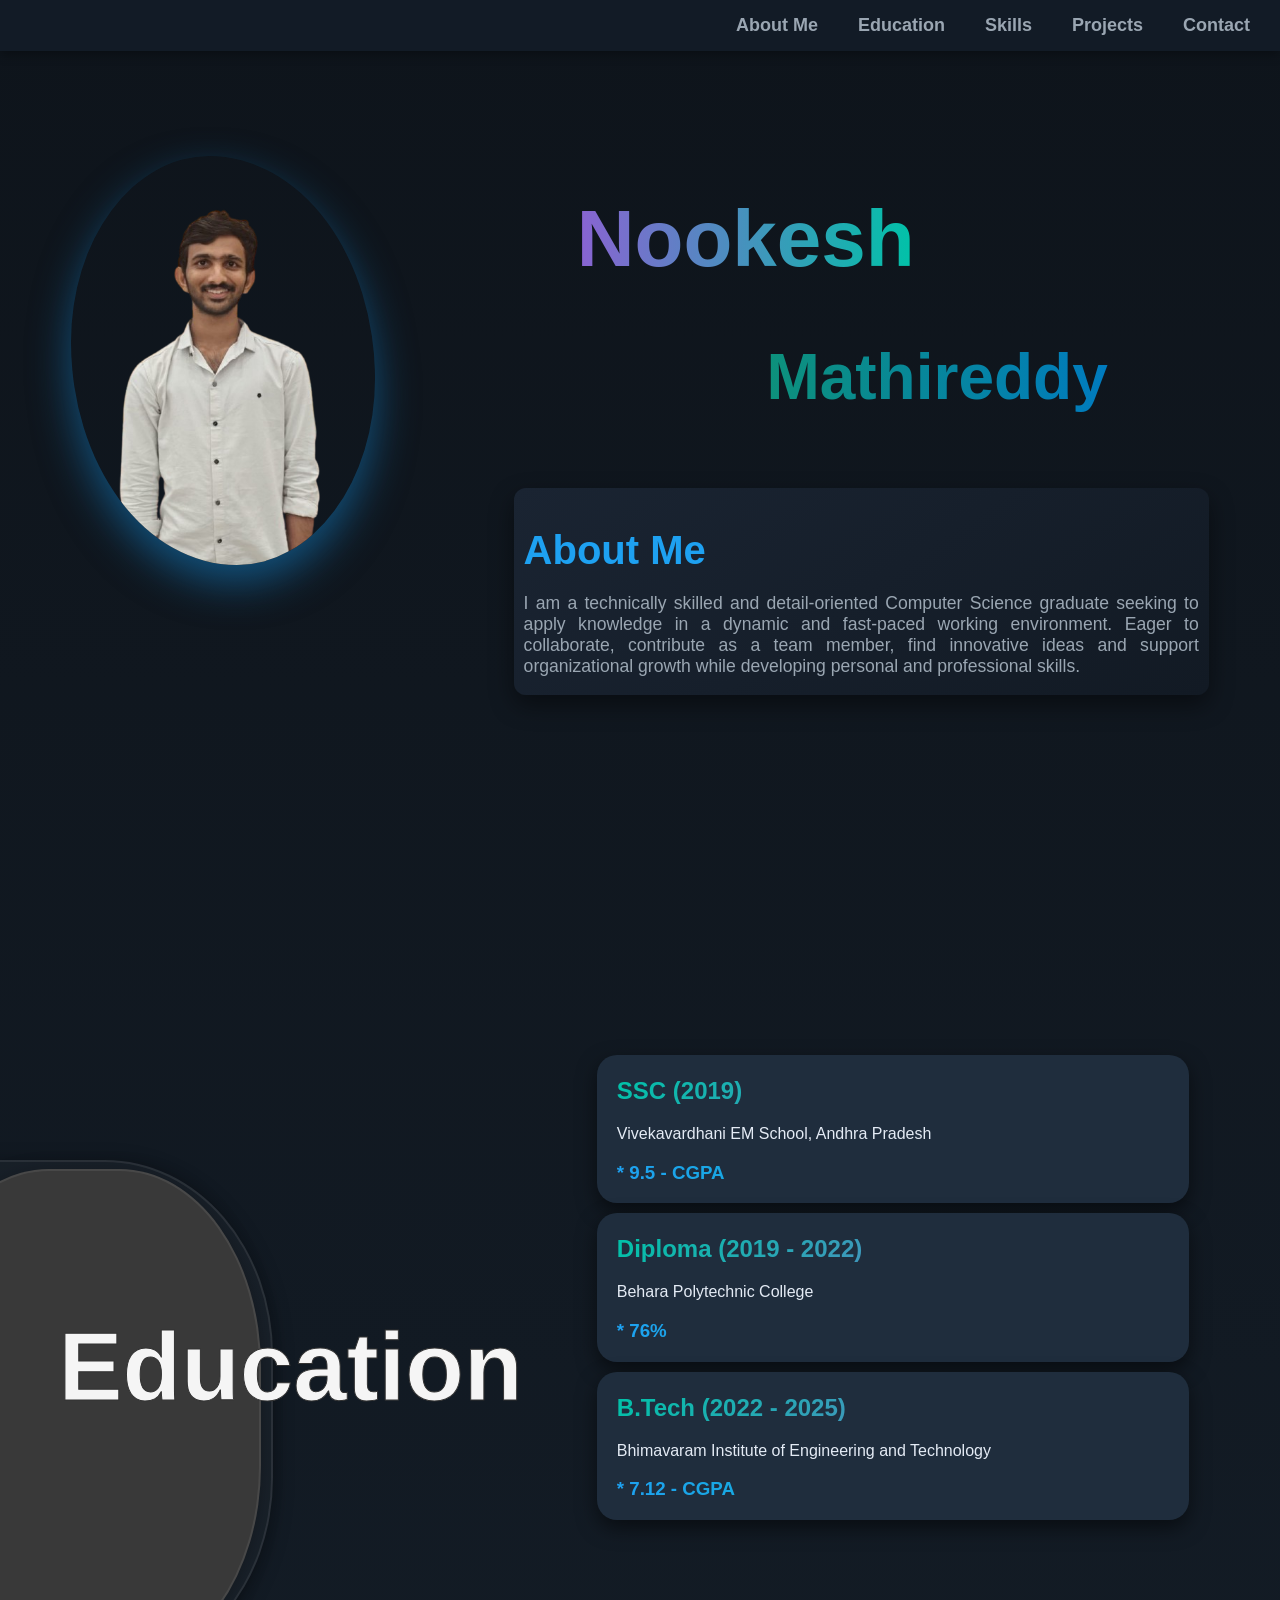
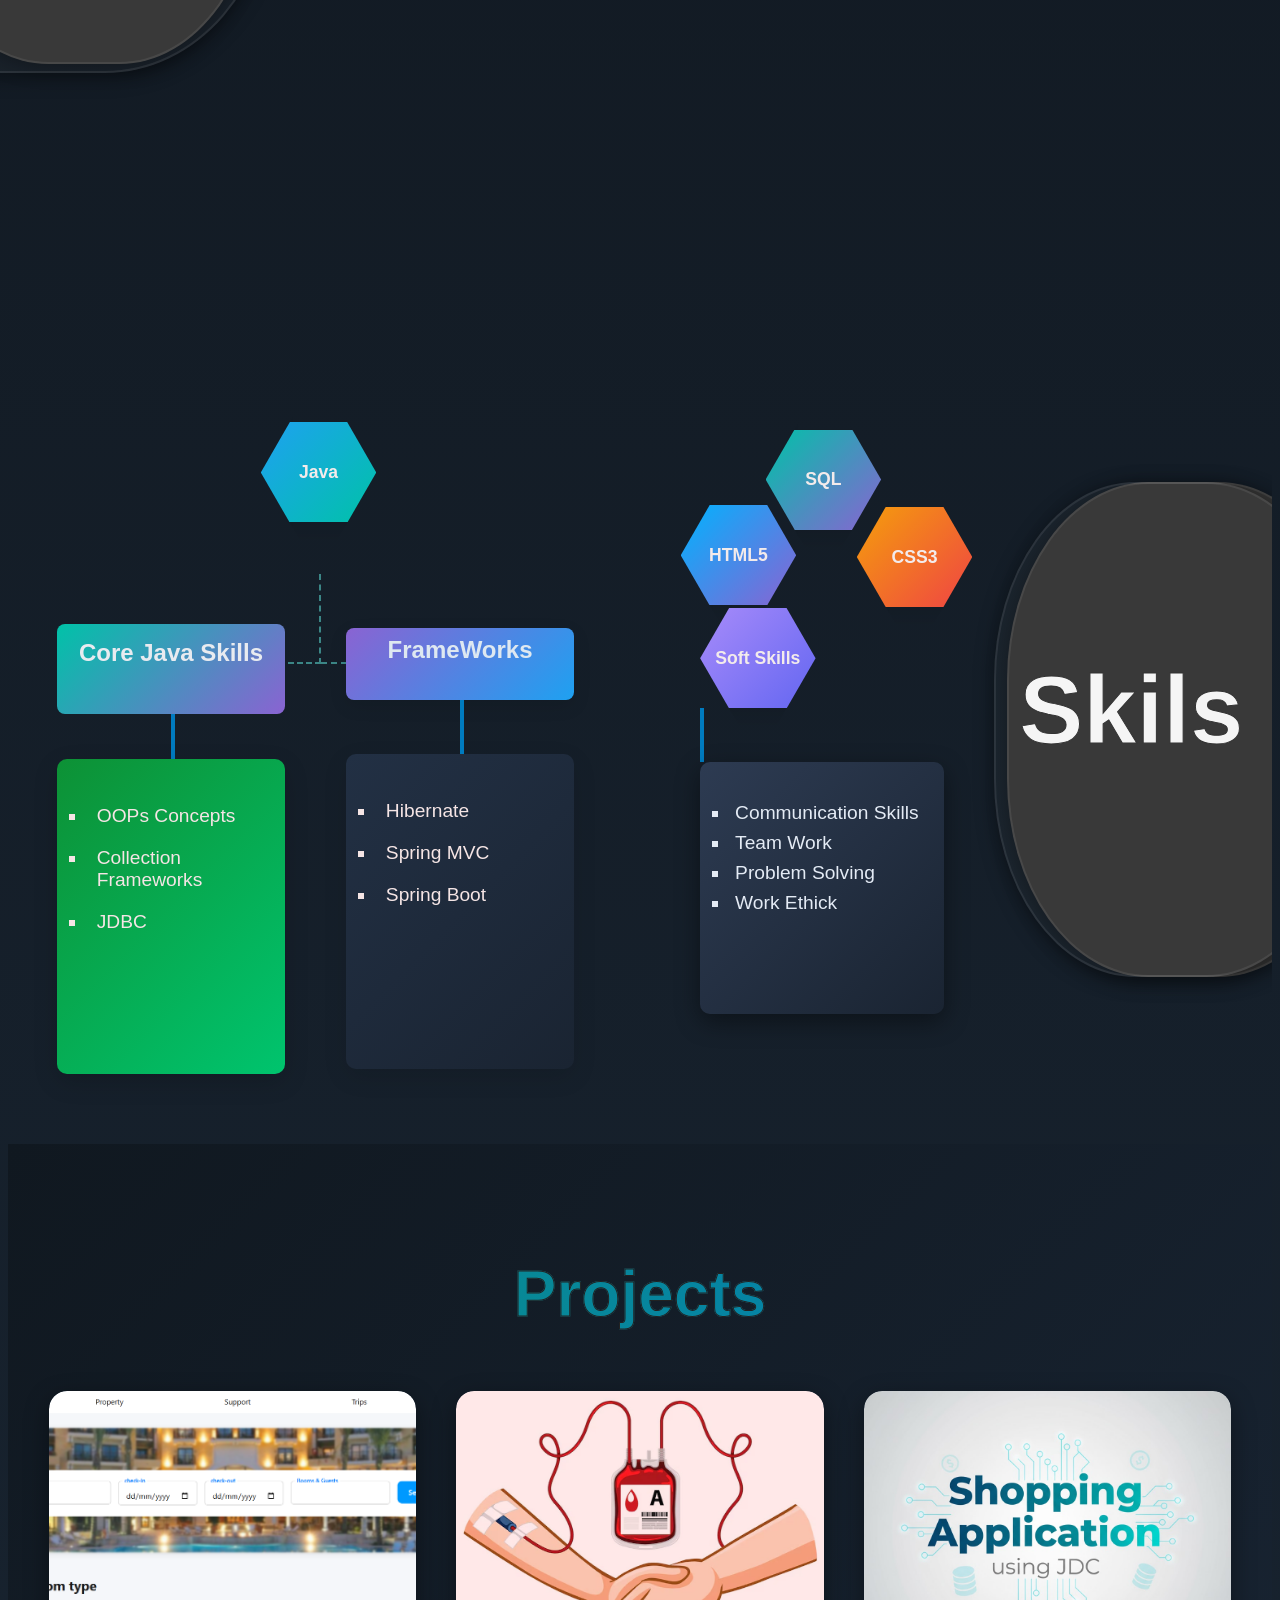
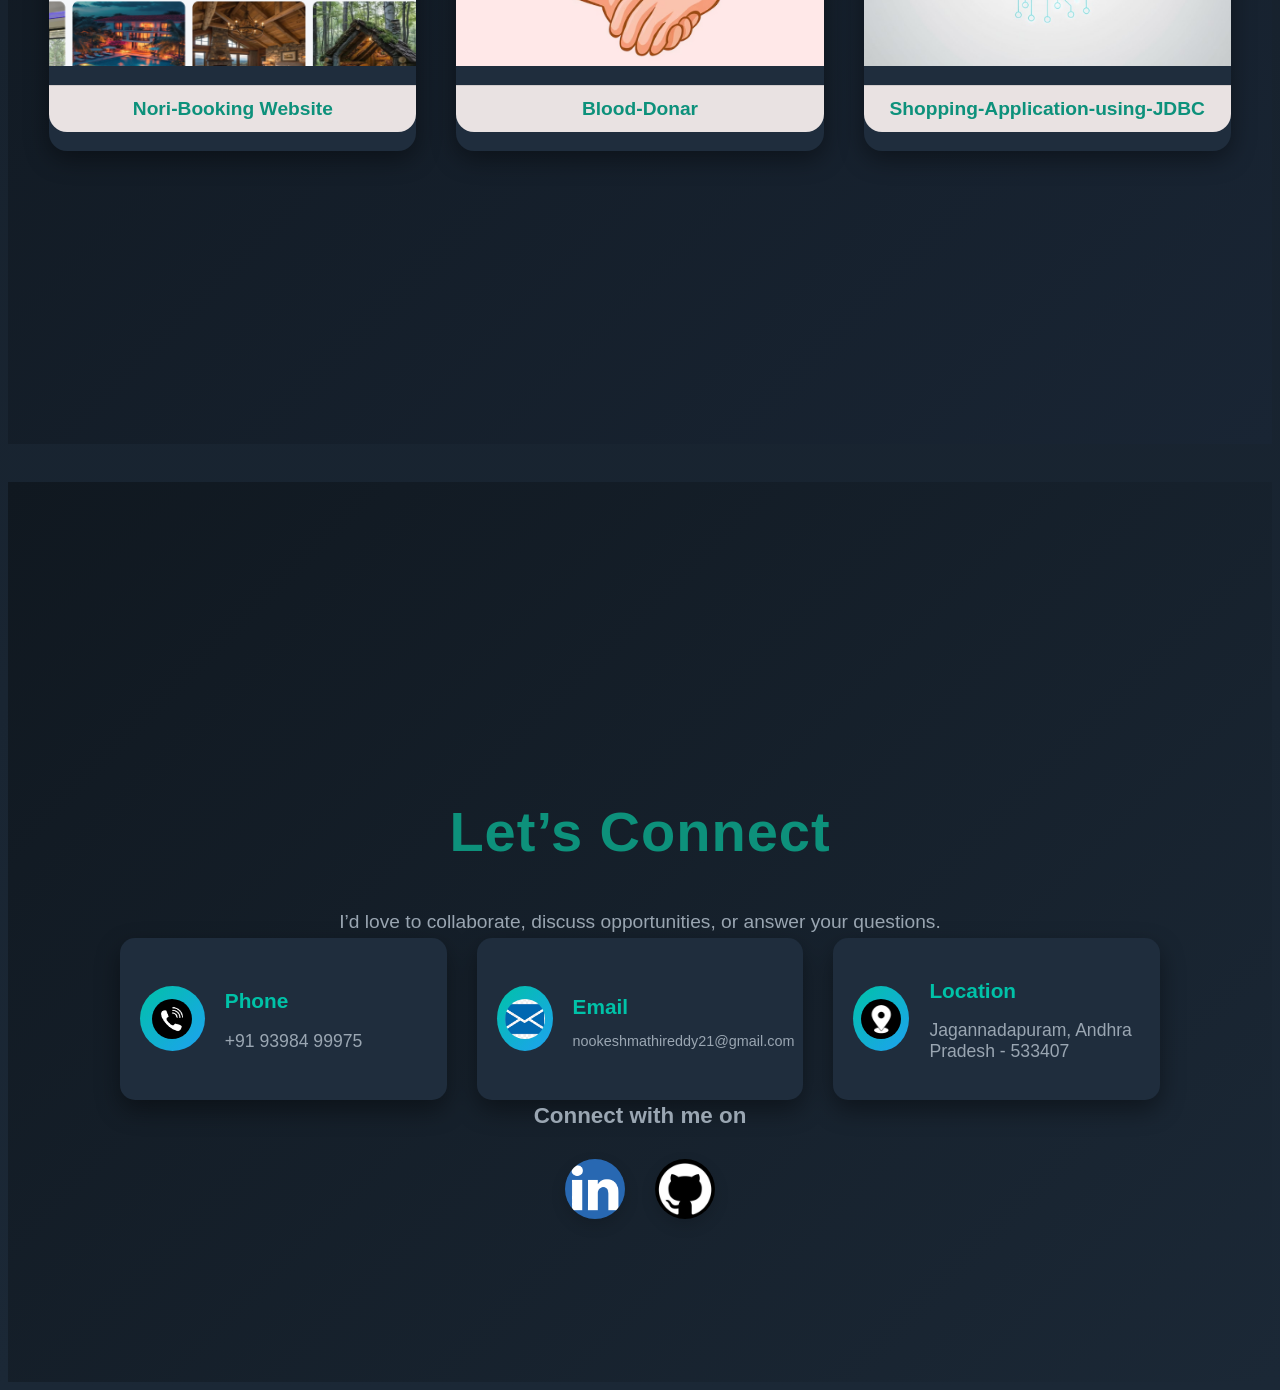
<file: index.html>
<!DOCTYPE html>
<html lang="en">

<head>
    <meta charset="UTF-8">
    <meta name="viewport" content="width=device-width, initial-scale=1.0">
    <title>Portfolio</title>
    <link rel="stylesheet" href="portfolio.css">
</head>

<body>
    <nav>
        <ul class="nav-details">
            <li><a href="#about" id="nav-about-me">About Me</a></li>
            <li><a href="#Education" id="nav-education">Education</a></li>
            <li><a href="#skills" id="nav-skills">Skills</a></li>
            <li><a href="#projects" id="nav-projects">Projects</a></li>
            <li><a href="#contact" id="nav-contact">Contact</a></li>
        </ul>
    </nav>
    <header>
        <div class="main-pic">
            <img src="WhatsApp_Image__c05ccf41-removebg-preview.png" alt="">
        </div>
        <div class="intro" id="intro">
            <h1>Nookesh</h1>
            <h2>Mathireddy</h2>
            <div id="about-me">
                <h3>About Me</h3>
                <p> I am a technically skilled and detail-oriented Computer Science graduate seeking to apply knowledge
                    in a dynamic
                    and fast-paced working environment. Eager to collaborate, contribute as a team member, find
                    innovative ideas
                    and support organizational growth while developing personal and professional skills.
                </p>
            </div>
        </div>
    </header>
    <section id="education-section">
        <div id="education1">Education</div>
        <div class="circle">
            <div class="inner-circle" id="circle1"></div>
            <div class="inner-circle" id="circle2"></div>
        </div>
        <div class="education">
            <h1 id="education">Education</h1>
        </div>
        <div class="education-info ">
            <div id="school " class = "education-details">
                <h2>SSC (2019)</h2>
                <p>Vivekavardhani EM School, Andhra Pradesh</p>
                <h3>* 9.5 - CGPA</h3>
            </div>
            <div id="diploma" class = "education-details">
                <h2>Diploma (2019 - 2022)</h2>
                <p>Behara Polytechnic College</p>
                <h3>* 76%</h3>
            </div>
            <div id="b-tech" class = "education-details">
                <h2>B.Tech (2022 - 2025)</h2>
                <p>Bhimavaram Institute of Engineering and Technology</p>
                <h3>* 7.12 - CGPA</h3>
            </div>
        </div>
    </section>
    <section id="skills-container">
        <div class="skills-circle">
            <div class="skills-inner-circle" id="skills-circle1"></div>
            <div class="skills-inner-circle" id="skills-circle2"></div>
        </div>
        <div class="skills-section">
            <h1 id="skills-name">Skils</h1>
        </div>
        <div id="skills-small-name">Skills</div>
        <div id="skills-content">
            <div class="java-skills">
                <div class="skils-names" id="hexagon1">
                    <p class="skills">Java</p>
                </div>
                <div id="border1" class="border"></div>
                <div id="border2" class="border"></div>
                <div class="core-container">
                    <div class="core-concepts">Core Java Skills</div>
                    <div class="border" id="core-border"></div>
                    <div id="core-skills">
                        <ul>
                            <li>OOPs Concepts</li>
                            <li>Collection Frameworks</li>
                            <li>JDBC</li>
                        </ul>
                    </div>
                </div>
            
                <div id="frameworks-container">
                    <div class="frameworks">FrameWorks</div>
                    <div class="border" id="frameworks-border"></div>
                    <div id="framework-skills">
                        <ul>
                            <li>Hibernate</li>
                            <li>Spring MVC</li>
                            <li>Spring Boot</li>
                        </ul>
                    </div>
                </div>
            </div>
            <div id="skills-container-box">
                <div id="frontend">
                    <div class="skils-names" id="hexagon2">
                        <p class="skills"id = "sql">SQL</p>
                    </div>
                    <div class="skils-names" id="hexagon3">
                        <p class="skills"id="html">HTML5</p>
                    </div>
                    <div class="skils-names" id="hexagon4">
                        <p class="skills"id="css">CSS3</p>
                    </div>
                </div>

                <div id="soft-skills-container">
                    <div class="skils-names" id="hexagon5">
                        <p class="skills" id = "soft-skils">Soft Skills</p>
                    </div>
                    <div id="soft-skills-border"></div>
                    <div id="soft-skills-list">
                        <ul>
                            <li>Communication Skills</li>
                            <li>Team Work</li>
                            <li>Problem Solving</li>
                            <li>Work Ethick</li>
                        </ul>
                    </div>
                </div>
            </div>
    </section>
    <section id="project-section">
        <h1 id="projects">Projects</h1>
        <div class="projects-container">
            <div class="projects-info">
                <a href="https://nookesh06.github.io/nori-booking/"><img src="Screenshot 2025-11-05 161314.png"
                        alt="Nori-Booking-pic" class="images"></a>
                <p class="project-name">Nori-Booking Website </p>

            </div>

            <div class="projects-info">
                <a href="https://github.com/nookesh06/Blood_Donar"><img src="mn-donor.jpg" alt="" class="images"></a>
                <p class="project-name">Blood-Donar</p>

            </div>
            <div class="projects-info">
                <a href="https://github.com/nookesh06/Shopping-Application-using-JDBC">
                    <img src="shopping.jpg" alt="shopping-application" class="images">
                </a>
                <p class="project-name">Shopping-Application-using-JDBC</p>

            </div>

        </div>
    </section>
    <section id="contact-section">
        <div class="contact-header">
            <h1 id="contact">Let’s Connect</h1>
            <p class="contact-subtitle">I’d love to collaborate, discuss opportunities, or answer your questions.</p>
        </div>

        <div class="contact-grid">
            <div class="contact-card">
                <div class="icon-box phone">
                    <img src="call.jpg" alt="Phone">
                </div>
                <div class="info">
                    <h3>Phone</h3>
                    <p>+91 93984 99975</p>
                </div>
            </div>

            <div class="contact-card">
                <div class="icon-box mail">
                    <img src="download.png" alt="Email">
                </div>
                <div class="info">
                    <h3>Email</h3>
                    <p id = "emailid" >nookeshmathireddy21@gmail.com</p>
                </div>
            </div>

            <div class="contact-card">
                <div class="icon-box location">
                    <img src="address.jpg" alt="Location">
                </div>
                <div class="info">
                    <h3>Location</h3>
                    <p>Jagannadapuram, Andhra Pradesh - 533407</p>
                </div>
            </div>
        </div>

        <div class="contact-footer">
            <h4>Connect with me on</h4>
            <div class="social-links">
                <a href="https://www.linkedin.com/in/mathireddynookesh/" target="_blank" class="social linkedin">
                    <img src="linkedin.jpg" alt="LinkedIn">
                </a>
                <a href="https://github.com/nookesh06" target="_blank" class="social github">
                    <img src="github.jpg" alt="GitHub">
                </a>
            </div>
        </div>
    </section>

</body>
<script>
    // Map navigation IDs to their corresponding section IDs
    const navMap = {
        "nav-education": "education-section",
        "nav-about-me": "intro",
        "nav-skills": "skills-container",
        "nav-projects": "project-section",
        "nav-contact": "contact-section"
    };

    // Loop through the map and attach event listeners dynamically
    for (const [navId, sectionId] of Object.entries(navMap)) {
        document.getElementById(navId).addEventListener("click", function (event) {
            event.preventDefault();
            document.getElementById(sectionId).scrollIntoView({
                behavior: "smooth",
                block: "start"
            });
        });
    }

</script>

</html>
</file>
<file: portfolio.css>
* {
  border: 0;
  padding: 0;
  box-sizing: border-box;

}
:root {
  --bg1: #0e141b; /*background*/
  --bg2: #1b2836; 
  --card-bg: #1f2d3d; /*cards*/
  --accent1: #00c2a8; /*buttons, links*/
  --accent2: #8a63d2;
  --accent3: #1ea1f1; 
  --text-primary: #e4ebf5;/*text*/
  --text-muted: #9aa6b2;
  --border: rgba(255, 255, 255, 0.08);
}
html {
  scroll-behavior: smooth;
}

body {
  font-family: 'Inter', 'Poppins', sans-serif;
  background: linear-gradient(180deg, var(--bg1), var(--bg2));
  color: var(--text-primary);
}

nav {
  position: fixed;
  top: 0;
  left: 0;
  width: 100%;
   background-color: rgba(20, 28, 39, 0.95);
  box-shadow: 0 4px 10px rgba(0, 0, 0, 0.3);
  padding: 15px 0;
  z-index: 1000;
}

.nav-details {
  list-style: none;
  display: flex;
  justify-content: flex-end;
  gap: 40px;
  margin: 0;
  padding: 0;

}

.nav-details li {
  position: relative;
  right: 30px;
}

.nav-details li a {
  text-decoration: none;
  color: var(--text-muted);
  font-weight: 600;
  position: relative;
  font-size: 18px;
  display: inline-block;
  transition: color 0.3s ease;
}

.nav-details li a::after {
  content: "";
  position: absolute;
  left: 0;
  bottom: -4px;
  width: 0%;
  height: 3px;
  background: linear-gradient(90deg, var(--accent1), var(--accent2));
  transition: width 0.3s ease;
  border-radius: 5px;
}

/* Hover effect */
.nav-details li a:hover {
  color: var(--accent3);
}

.nav-details li a:hover::after {
  width: 100%;
}

header {
  height: 97vh;
  position: relative;
  overflow: hidden;
}

.main-pic img {
  width: 24%;
  display: flex;
  position: absolute;
  left: 5%;
  top: 17%;
  border-radius: 50% 60% 50% 60%;
  object-fit: cover;
  box-shadow: 0 18px 40px rgba(20, 139, 218, 0.5);
  transform: translateY(6px);
  animation: mypic 1s ease-out forwards;
}

@keyframes mypic {
  to {
    transform: translateY(0);
  }
}

.intro h1 {
  position: absolute;
  left: 45%;
  top: 15%;
  transform: translateX(-30px);
  opacity: 0;
  animation: name 1s ease-out forwards;
  font-size: clamp(2.2rem, 5vw + 1rem, 5rem);
 background: linear-gradient(to left, var(--accent1), var(--accent2));
  -webkit-background-clip: text;
  -webkit-text-fill-color: transparent;
  font-weight: 600;
}

@keyframes name {
  to {
    opacity: 1;
    transform: translateY(0);
  }
}

.intro h2 {
  font-size: 4rem;
  font-weight: 700;
  position: absolute;
  left: 60%;
  top: 32%;
  transform: translateY(-30px);
  opacity: 0;
  animation: surname 1s ease-out forwards;
  background: linear-gradient(to right, #0d917b, #007bbf);
  -webkit-background-clip: text;
  -webkit-text-fill-color: transparent;

}

@keyframes surname {
  to {
    opacity: 1;
    transform: translateY(0);
  }
}

#about-me {
  position: absolute;
  top: 55%;
  left: 40%;
  width: 55%;
   background: linear-gradient(145deg, #1a2432, #121a24);
  border-radius: 12px;
  box-shadow: 0 10px 25px rgba(0, 0, 0, 0.45);
}

#about-me h3 {
  font-size: 2.5rem;
  padding: 0px 10px;
  font-weight: 600;
  margin-bottom: 20px;
  color: var(--accent3);
}

#about-me p {
  font-size: 1.1rem;
  line-height: 1.2;
  padding: 0px 10px;
  text-align: justify;
  color: var(--text-muted);
  opacity: 0;
  text-wrap: wrap;
  transform: translateY(30px);
  animation: aboutMe 1.2s ease-out forwards;
}

@keyframes aboutMe {
  to {
    opacity: 1;
    transform: translateY(0);
  }
}
#about-me:hover{
  transform: translateY(-5px);
  transition: 0.4s;
  box-shadow: 0 9px 20px rgba(20, 139, 218, 0.5);
}
section {
  margin-top: 3%;
  height: 99.4vh;
  position: relative;
}

.circle,
.skills-circle {
  position: relative;
  top: 27%;
  bottom: 10%;
  display: flex;
  align-items: center;

}

.inner-circle,
#rectangle-container {
  border: #333 solid 2px;
  border-radius: 40%;
  width: 28%;
  height: 55vh;
  position: relative;
  top: 80%;
  margin-right: -15%;


}

#circle1 {
  position: relative;
  right: 8%;
  top: 90%;
  background-color: #333;
}

#circle2 {
  position: relative;
  border-radius: 38%;
  right: 27%;
  width: 35%;
  height: 57vh;

}

#rectange-container {
  position: relative;
  right: 30%;
  margin-top: 30%;
  border-radius: 0%;
  width: 6%;
  height: 25vh;
  display: flex;
  flex-direction: column;
  justify-content: space-around;
  align-items: center;
  border: #130101 dotted 2px;
}

section .education {
  position: absolute;
  top: 35%;
  left: 4%;
  color: var(--text-muted);

}
#education1{
  display: none;
}
#education {
  position: relative;
  font-size: 6rem;
  -webkit-text-stroke: #333 1px;
  color: whitesmoke;
}

.education-info {
  height: 80vh;
  width: 50%;
  border-radius: 10px;
  position: absolute;
  top: 13%;
  left: 45%;
  padding: 20px;
  display: flex;
  flex-direction: column;
  gap: 10px;
}

.education-details {
  border-radius: 20px;
  padding: 2px 0px 1px 20px;
 background-color: var(--card-bg);
  box-shadow: 0 8px 20px rgba(0, 0, 0, 0.5);
}

.education-details:hover {
  transform: scale(1.02);
  transition: 0.3s;
  box-shadow: 0 8px 16px rgba(0, 0, 0, 0.2);
}

.education-details h2 {
  background: linear-gradient(135deg, var(--accent1), var(--accent2));
  -webkit-background-clip: text;
  -webkit-text-fill-color: transparent;
}

.education-details h3 {
  background: linear-gradient(to right, var(--accent3), var(--accent1));
  -webkit-background-clip: text;
  -webkit-text-fill-color: transparent;
}


#skills-container {
  height: 95vh;
  overflow: hidden;
}

.skills-inner-circle {
  border: #333 solid 2px;
  border-radius: 40%;
  width: 28%;
  height: 55vh;
  position: relative;
  top: 80%;
  left: 55%;
}

#skills-circle1 {
  position: relative;
  top: 90%;
  left: 79%;
  background-color: #333;
}

#skills-circle2 {
  position: relative;
  left: 50%;
  padding: 5%;
}

.inner-circle,
#rectangle-container,
.skills-inner-circle {
  border: 2px solid var(--border);
  background: rgba(255, 255, 255, 0.03);
  box-shadow: 0 4px 20px rgba(0, 0, 0, 0.4);
}
.skills-section {
  position: relative;
  left: 80%;
  bottom: 20%;
}

#skills-name {
  font-size: 6rem;
  -webkit-text-stroke: #333 1px;
  color: whitesmoke;
}

#skills-small-name {
  display: none;
}

#skills-content {
  position: absolute;
  top: 0%;
  left: 0%;
  width: 50%;
  display: flex;
  flex-wrap: no-wrap;
  gap: 20px;
  position: absolute;
  top: 20%;
}

.java-skills {
  display: -webkit-flex;
  width: 100%;
  height: 80vh;

}

#skills-container-box {
  display: flex;
  width: 48%;
  height: 80vh;
  justify-items: center;
  align-items: center;
  border-radius: 10px;
  flex-wrap: nowrap;
  position: absolute;
  top: 0%;
  left: 105%;
}

.skils-names {
  height: 100px;
  aspect-ratio: 1 / cos(30deg);
  clip-path: polygon(50% -50%, 100% 50%, 50% 150%, 0 50%);
  font-weight: 600;
  font-size: 1.5rem;
  display: flex;
  justify-content: center;
  align-items: center;
  color: #fff;
  transition: 0.3s ease;
  box-shadow: 0 8px 20px rgba(0, 0, 0, 0.08);
}

#hexagon1 {
  background: linear-gradient(135deg, #ff6f61, #ff9472);
  position: relative;
  left: 40%;

}

#hexagon2 {
  background: linear-gradient(135deg, #a8e063, #56ab2f);
  position: absolute;
  top: 2%;
  left: 31%;
}

#hexagon3 {
  background: linear-gradient(135deg, #00c6ff, #0072ff);
  position: relative;
  top: 23%;
  left: 3%;
}

#hexagon4 {
  background: linear-gradient(135deg, #ff61bd, #ff99cc);
  position: relative;
  top: 23.5%;
  left: 19.7%;
}

#hexagon5 {
  background: linear-gradient(135deg, #ffbd61, #ffd36e);
}

.skils-names:hover {
  transform: scale(1.08);
  cursor: pointer;
  filter: brightness(1.1);
  box-shadow: 0 10px 30px rgba(0, 0, 0, 0.2);
}

#border1 {
  width: 10%;
  height: 10vh;
  border: #3b8686 dashed 2px;
  border-left: none;
  border-top: none;
  position: relative;
  top: 21%;
  left: 26%;
  animation: borderanimate 2s infinite;
}


#border2 {
  width: 8%;
  height: 10vh;
  border-bottom: #3b8686 dashed 2px;
  position: relative;
  top: 21%;
  left: 26%;
}

.core-container {
  width: 70%;
  height: 60vh;
  position: relative;
  top: 28%;
  right: 20%;
}

.core-concepts {
  background: linear-gradient(135deg, var(--accent1), var(--accent2));
  color:rgb(232, 235, 240);
  border: none;
  height: 10vh;
  width: 100%;
  border-radius: 8px;
  padding: 15px 5px 5px 5px;
  text-align: center;
  font-size: 1.5rem;
  font-weight: 600;
  transition: 0.3s ease;
}

.core-concepts:hover {
  transform: translateY(-5px);
  background: linear-gradient(135deg, #7173ff, #409de9);
  box-shadow: 0 10px 25px rgba(255, 170, 80, 0.4);
}

#core-border {
  width: 2px;
  height: 5vh;
  border: #007bbf solid 2px;
  position: relative;
  left: 50%;
}

#core-skills {
  background: linear-gradient(135deg, #0d9135, #00c46e);
  border-radius: 10px;
  text-align: justify;
  position: relative;
  width: 100%;
  padding: 20px;
  height: 35vh;
  color: #fff;
  box-shadow: 0 8px 25px rgba(0, 0, 0, 0.15);
  transition: 0.3s ease;
}

#core-skills ul,
#framework-skills ul,
#soft-skills-list ul {
  list-style-type: square;
  margin-left: 10px;
}

#core-skills ul li,
#framework-skills ul li {
  font-size: 1.2rem;
  color: #f5e5e5;
  padding: 10px;
  transition: 0.3s;
}

#core-skills ul li:hover,
#framework-skills ul li:hover {
  background-color: rgba(255, 255, 255, 0.15);
  border-radius: 8px;
  transform: translateX(8px);
}
#hexagon1 { background: linear-gradient(135deg, var(--accent3), var(--accent1)); }
#hexagon2 { background: linear-gradient(135deg, var(--accent1), var(--accent2)); }
#hexagon3 { background: linear-gradient(135deg, #00b3ff, var(--accent2)); }
#hexagon4 { background: linear-gradient(135deg, #f59e0b, #ef4444); }
#hexagon5 { background: linear-gradient(135deg, #a78bfa, #6366f1); }
/* ===== Frameworks Section ===== */
#frameworks-container {
  width: 70%;
  height: 20vh;
  position: relative;
  top: 28.5%;
  right: 10.4%;
}

.frameworks {
 background: linear-gradient(135deg, var(--accent2), var(--accent3));
  color: rgb(222, 232, 241);
  border: none;
  height: 8vh;
  border-radius: 8px;
  padding: 8px 5px;
  text-align: center;
  font-size: 1.5rem;
  font-weight: 600;
  box-shadow: 0 6px 18px rgba(0, 0, 0, 0.1);
  transition: 0.3s ease;
}

.frameworks:hover {
  transform: translateY(-5px);
  background: linear-gradient(135deg, #7173ff, #409de9);
    box-shadow: 0 12px 25px rgba(0, 191, 165, 0.3);
}

#frameworks-border {
  width: 2px;
  height: 6vh;
  border: #007bbf solid 2px;
  position: relative;
  left: 50%;
}

#framework-skills {
  background: linear-gradient(135deg, #223044, #1a2432);
  color: var(--text-primary);
  padding: 20px;
  border-radius: 10px;
  text-align: justify;
  width: 100%;
  height: 35vh;
  box-shadow: 0 8px 25px rgba(0, 0, 0, 0.1);
}

/* ===== Frontend Skills ===== */
#frontend {
  display: flex;
  flex-direction: row;
  flex-wrap: wrap;
  gap: 10px;
  position: absolute;
  top: 0%;
  height: 40vh;
  width: 100%;
}

/* ===== Soft Skills Section ===== */
#soft-skills-container {
  position: relative;
  top: 4%;
  left: 9.4%;
  justify-items: center;
}

#soft-skills-border {
  width: 2px;
  height: 6vh;
  border: #007bbf solid 2px;
}

#soft-skills-list {
 background: linear-gradient(135deg, #2d3b52, #1a2432);
  color: var(--text-primary);
  box-shadow: 0 8px 25px rgba(0, 0, 0, 0.4);  padding: 20px;
  border-radius: 10px;
  text-align: justify;
  height: 28vh;

}

#soft-skills-list ul li {
  font-size: 1.2rem;
  padding: 4px 5px;
  transition: 0.3s ease;
}

#soft-skills-list ul li:hover {
  background-color: rgba(255, 255, 255, 0.2);
  border-radius: 8px;
  transform: translateX(8px);
}

/* ===== Skills Text Block ===== */
.skills {
  font-size: 1.1rem;
  display: flex;
  justify-content: center;
  align-items: center;
  color: #f3ebeb;
}

.projects-info:hover,
.frameworks:hover,
.core-concepts:hover {
  box-shadow: 0 12px 25px rgba(0, 191, 165, 0.35), 0 0 20px rgba(13, 145, 123, 0.25);
  transform: translateY(-6px);
  cursor: pointer;
  transition: all 0.3s ease;
}

.projects-info p:hover {
  color: #007bbf;
  text-shadow: 0 0 10px rgba(0, 123, 191, 0.5);
}



/* ===== PROJECT SECTION ===== */
#project-section {
  min-height: 100vh;
  text-align: center;
  background: linear-gradient(135deg, #101820, #192534);
  padding: 60px 20px;
}

#projects {
  font-size: 4rem;
  font-weight: 700;
  -webkit-text-stroke: 1px #222;
  color: transparent;
  background: linear-gradient(to right, #0d917b, #007bbf);
  -webkit-background-clip: text;
  margin-bottom: 60px;
}

/* ---- Projects Layout ---- */
.projects-container {
  display: flex;
  justify-content: center;
  gap: 40px;
}

/* ---- Individual Card ---- */
.projects-info {
  width: 30%;
  height: 40vh;
  /* kept same as your original */
   background: #1f2d3d;
  color: var(--text-primary);
  box-shadow: 0 8px 25px rgba(0, 0, 0, 0.4);
  border-radius: 18px;
  overflow: hidden;
  display: flex;
  flex-direction: column;
  justify-content: space-between;
  transition: all 0.3s ease;
}

.projects-info:hover {
  transform: translateY(-10px);
  box-shadow: 0 15px 30px rgba(0, 0, 0, 0.25);
}



/* ---- Image ---- */
.projects-info a {
  display: block;
  width: 100%;
  height: 80%;
  /* retains your structure */
  overflow: hidden;
}

.images {
  width: 100%;
  height: 100%;
  display: block;
  object-fit: cover;
  border-radius: 18px 18px 0 0;
  transition: transform 0.4s ease;
}

.projects-info:hover .images {
  transform: scale(1.05);
}

/* ---- Project Name ---- */
.projects-info p {
  font-size: 1.2rem;
  font-weight: 600;
  color: #0d917b;
  padding: 12px 10px;
  background: #e9e2e2;
  border-top: 1px solid rgba(0, 0, 0, 0.1);
  border-radius: 0 0 18px 18px;
  text-align: center;
  transition: color 0.3s ease;
}
.projects-info:hover {
  box-shadow: 0 12px 30px rgba(0, 194, 168, 0.35);
}

.projects-info:hover p {
  color: #007bbf;
}

.projects-info img {
  width: 100%;
  height: 100%;
  object-fit: cover; 
  display: block;
  border-radius: 18px 18px 0 0; 
  transition: transform 0.4s ease;
}
#contact-section {
  min-height: 100vh;
  background: linear-gradient(135deg, #101820, #1b2836);
    color: var(--text-primary);

  display: flex;
  flex-direction: column;
  align-items: center;
  justify-content: center;
  padding: 80px 20px;
  font-family: 'Poppins', sans-serif;
}


.contact-header {
  text-align: center;
  margin-bottom: 60px;
  animation: fadeDown 1s ease-out forwards;
  position: relative;
  top: 15%;
}
.contact-header p{
    color: var(--text-muted);

}
#contact {
  font-size: 3.5rem;
  color: #0d917b;
  font-weight: 700;
  letter-spacing: 1px;

}

.contact-subtitle {
  color: #444;
  font-size: 1.2rem;
  margin-top: 10px;
}

.contact-grid {
  display: grid;
  grid-template-columns: repeat(auto-fit, minmax(260px, 1fr));
  gap: 30px;
  width: 85%;
  max-width: 1100px;
  animation: fadeUp 1.2s ease-out forwards;
  position: relative;
  top: 5%;
}

/* ---- Individual Cards ---- */
.contact-card {
  background: var(--card-bg);
  box-shadow: 0 10px 25px rgba(0, 0, 0, 0.4);
  border-radius: 15px;
  display: flex;
  align-items: center;
  padding: 20px;
  transition: all 0.4s ease;
  cursor: pointer;
}

.contact-card:hover {
  transform: translateY(-8px);
  box-shadow: 0 15px 35px rgba(13, 145, 123, 0.25);
}

/* ---- Icon Box ---- */
.icon-box {
  width: 65px;
  height: 65px;
  border-radius: 50%;
  display: flex;
  justify-content: center;
  align-items: center;
  margin-right: 20px;
  background: linear-gradient(135deg, var(--accent1), var(--accent3));
  padding: 8px;
  transition: all 0.4s ease;
}

.icon-box img {
  width: 40px;
  height: 40px;
  border-radius: 50%;
  object-fit: cover;
  transition: transform 0.4s ease;
}

.contact-card:hover .icon-box img {
  transform: scale(1.15);
}

/* ---- Text ---- */
.info h3 {
  font-size: 1.3rem;
  color: var(--accent1);
  font-weight: 600;
  margin-bottom: 5px;
}

.info p {
  color: var(--text-muted);
  font-size: 1.1rem;
}
#emailid{
  font-size: 0.9rem;
}

/* ---- Footer ---- */
.contact-footer {
  text-align: center;
  animation: fadeUp 1.4s ease-out forwards;
  margin-top: 20px;
}

.contact-footer h4 {
  font-size: 1.4rem;
  color: var(--text-muted);
  margin-top: 20px;
  font-weight: 600;
}

/* ---- Social Icons ---- */
.social-links {
  display: flex;
  justify-content: center;
  gap: 30px;

}

.social img {
  width: 60px;
  height: 60px;
  border-radius: 50%;
  transition: all 0.4s ease;
  box-shadow: 0 6px 15px rgba(0, 0, 0, 0.15);
}

.social img:hover {
  transform: scale(1.15);
  box-shadow: 0 0 20px var(--accent1);
}

/* ---- Animations ---- */
@keyframes fadeUp {
  from {
    opacity: 0;
    transform: translateY(40px);
  }

  to {
    opacity: 1;
    transform: translateY(0);
  }
}

@keyframes fadeDown {
  from {
    opacity: 0;
    transform: translateY(-40px);
  }

  to {
    opacity: 1;
    transform: translateY(0);
  }
}

/*===responsive====*/

@media (max-width: 768px) {
  .main-pic img {
    width: 50%;
    left: 25%;
  }
  #education {
    font-size: 3rem;
    text-align: center;
  }

  .education-info {
    width: 90%;
    left: 5%;
  }

  #skills-container {
    height: auto;
  }

  .projects-info {
    width: 80%;
    height: auto;
  }

  #projects {
    font-size: 2.8rem;
  }

  #contact {
    font-size: 2.5rem;
  }
 
}

@media (max-width: 576px) {
  .nav-details {
    flex-direction: column;
    gap: 8px;
    padding-bottom: 10px;
  }

  .main-pic img {
    width: 65%;
    left: 20%;
  }

  .intro h1 {
    font-size: 2rem;
  }

  .intro h2 {
    font-size: 1.8rem;
  }

  #about-me {
    width: 90%;
  }

  .education-info {
    width: 95%;
    left: 2%;
  }

  .projects-info {
    width: 95%;
    height: auto;
  }

  #contact {
    font-size: 2.2rem;
  }
  #emailid{
    word-break: break-all;
  }

}

@media (max-width: 400px) {
  .intro h1 {
    font-size: 1.8rem;
  }

  .intro h2 {
    font-size: 1.6rem;
  }

  #about-me p {
    font-size: 1rem;
  }

  #projects {
    font-size: 2rem;
  }

  .contact-card {
    flex-direction: column;
    text-align: center;
  }

  .icon-box {
    margin-bottom: 10px;
  }
 
}

@media screen and (max-width: 768px) {
  .nav-details {
    width: 100%;
    display: flex;
    flex-direction: row;
    position: relative;    
  }


  .nav-details li a {
    font-size: 12px;
    padding: 6px 4px;
  }

  .main-pic img {
    width: 45%;
    height: auto;
    position: absolute;
    top: 10%;
    left: 30%;
   
  }

  #intro h1 {
    position: absolute;
    top: 35%;
    left: 12%;
    font-size: 2.5rem;
  }

  #intro h2 {
    position: absolute;
    top: 40%;
    left: 33%;
    font-size: 2.5rem;
  }

  #about-me {
    position: absolute;
    top: 52%;
    left: 3%;
    width: 95%;
    height: auto;
    border-radius: 10px;
    padding: 15px;
    box-shadow: 0 8px 20px rgba(0, 0, 0, 0.438);
    
  }

  #about-me h3 {
    position: relative;
    bottom: 10%;
  }

  #about-me p {
    position: relative;
    bottom: 10%;

  }

  #education1 {
    display: block;
    position: absolute;
    top: 15%;
    left: 50%;
    transform: translate(-50%, -50%);
    font-size: 3rem;
    font-weight: 700;
    background: linear-gradient(to right, #0d917b, #007bbf);
    -webkit-background-clip: text;
    -webkit-text-fill-color: transparent;
  }

  #education1::after {
    content: "";
    position: absolute;
    left: 50%;
    bottom: -10px;
    width: 70%;
    height: 3px;
    background: linear-gradient(90deg, #007bff, #00c896);
    transform: translateX(-50%);
    border-radius: 5px;
  }

  .circle,
  #education {
    display: none;
  }

  .education-info {
    position: absolute;
    top: 23%;
    left: 3%;
    width: 95%;
    height: auto;
    box-shadow: 0 8px 20px rgba(0, 0, 0, 0.438);
    border-radius: 10px;
    padding: 15px;
  }

  #skills-container {
    height: 95vh;
  }

  .skills-circle,
  #skills-name {
    display: none;
  }

  .skills-section {
    position: absolute;
    top: 0%;
    left: 20%;
  }

  #skills-small-name {
    display: flex;
    background: linear-gradient(to top right, #007bbf, #007bbf);
    -webkit-background-clip: text;
    -webkit-text-fill-color: transparent;
    -webkit-text-stroke: 1px #222;
    font-size: 2.5rem;
    position: absolute;
    top: 10%;
    left: 50%;
    transform: translateX(-50%);
    text-align: center;
  }

  #skills-small-name::after {
    content: "";
    position: absolute;
    left: 50%;
    bottom: -10px;
    width: 70%;
    height: 3px;
    background: linear-gradient(90deg, #007bff, #00c896);
    transform: translateX(-50%);
    border-radius: 5px;
  }

  .skils-names {
    height: 7vh;
    text-align: center;
  }

  .java-skills {
    height: 50vh;
    width: 100%;
    display: flex;
    flex-direction: row;
  }

  #hexagon1 {
    position: relative;
    top: 0%;
    left: 65%;
    transform: translateX(50%);
  }
  #border1{
position: relative;
left: 60%;
top: 19%;
transform: rotate(90deg);
  }
  #border2{
    border: #0072ff dotted 2px;
    background-color: #008b74;
    position: relative;
    top: 14%;
    left: 62%;
    height: 7vh;
  }
  .core-concepts,
  .frameworks {
    font-size: 1rem;
    height: auto;
  }

  .core-container {
    width: 80%;
    transform: translate(-15%,-3%);
  }

  #frameworks-container {
    width: 80%;
    transform: translate(10%,-8%);
  }

  #core-skills,
  #framework-skills {
    height: 25vh;
  }

  #core-skills ul li,
  #framework-skills ul li {
    font-size: 1rem;
  }

  #core-skills ul li:nth-child(2)
  {
    font-size: 0.85rem;
  }

  #skills-container-box {
    width: 100%;
    height: 40vh;
    position: absolute;
    top: 70%;
    left: 0%;
  }

 #frontend,
#soft-skills-container {
  display: flex;
  justify-content: center;
  align-items: center;
  flex-wrap: wrap;
  position: relative;
  top: 5%;
  left: 0;
  transform: none;
}

#frontend{
  position: relative;
  top: 18%;
}
  

  #soft-skills-container {
    display: flex;
    flex-direction: row;
    position: relative;
    left: 35%;
    top: 18%;
  }


  #hexagon2 {
    left: 82%;
    top: 28%;
  }
  #hexagon3 #html{
    font-size: 0.9rem;
    
  }
  #hexagon4{
    top: -18%;
    left: 82%;
  }
  #hexagon5 {
    position: absolute;
    left: -12%;
    top: 32%;
    z-index: 1;
  }

  #soft-skills-border {
    position: absolute;
    left: 30%;
    top: 34%;
    transform: rotate(90deg);
  }

  #soft-skills-list {
    position: relative;
    top: 5px;
    left: 40%;
    width: 100%;
    height: auto;
  }
#soft-skills-list ul li{
  font-size: 0.9rem;
}


  .projects-info {
    object-fit: cover;
    height: 25vh;
    width: 110%;
  }

  .projects-info p {
    font-size: 1rem;
  }

  .projects-container {
    display: grid;
    grid-template-columns: 1fr 1fr;
  }

  .projects-info:nth-child(3) {
    grid-column: 1 / 3;
    justify-self: center;
    width: 100%;
  }

  .contact-header {
    position: relative;
    top: 10%;
  }

  .contact-grid {

    display: flex;
    flex-direction: column;
    position: relative;
    top: 2%;
  }

  #contact-section p {
    font-size: 1rem;
  }

  .contact-card {
    display: flex;
    flex-direction: row;
    width: 100%;
    height: 15vh;
  }

  .contact-footer,
  .social-links {
    position: relative;
    top: -3%;
  }
#emailid{
  font-size: 0.7rem;
}
}


@media screen and (min-width: 1400px)  {
  #frameworks-container {
    right: 11.4%;
  }

  #hexagon1 {
  top: 5%;
  left: 39%;
  z-index: 1;
 }

  #hexagon2 {
    top: 6%;
    left: 30%;
  }

  #hexagon3 {
    top: 25.4%;
    left: 5.7%;
  }

  #hexagon4 {
    top: 27%;
    left: 19%;
  }

  #hexagon5 {
    top: 25%;
    left: 33%;
  }
#soft-skills-container{
  top: 5%;
  left: 11.5%;
}
  #skills-container-box {
    top: 2%;
    left: 100%;
  }

  .skills-inner-circle {
    top: 80%;
    left: 52%;
  }

  .java-skills {
    top: 0%;
    left: 0%;
  }

}
</file>
